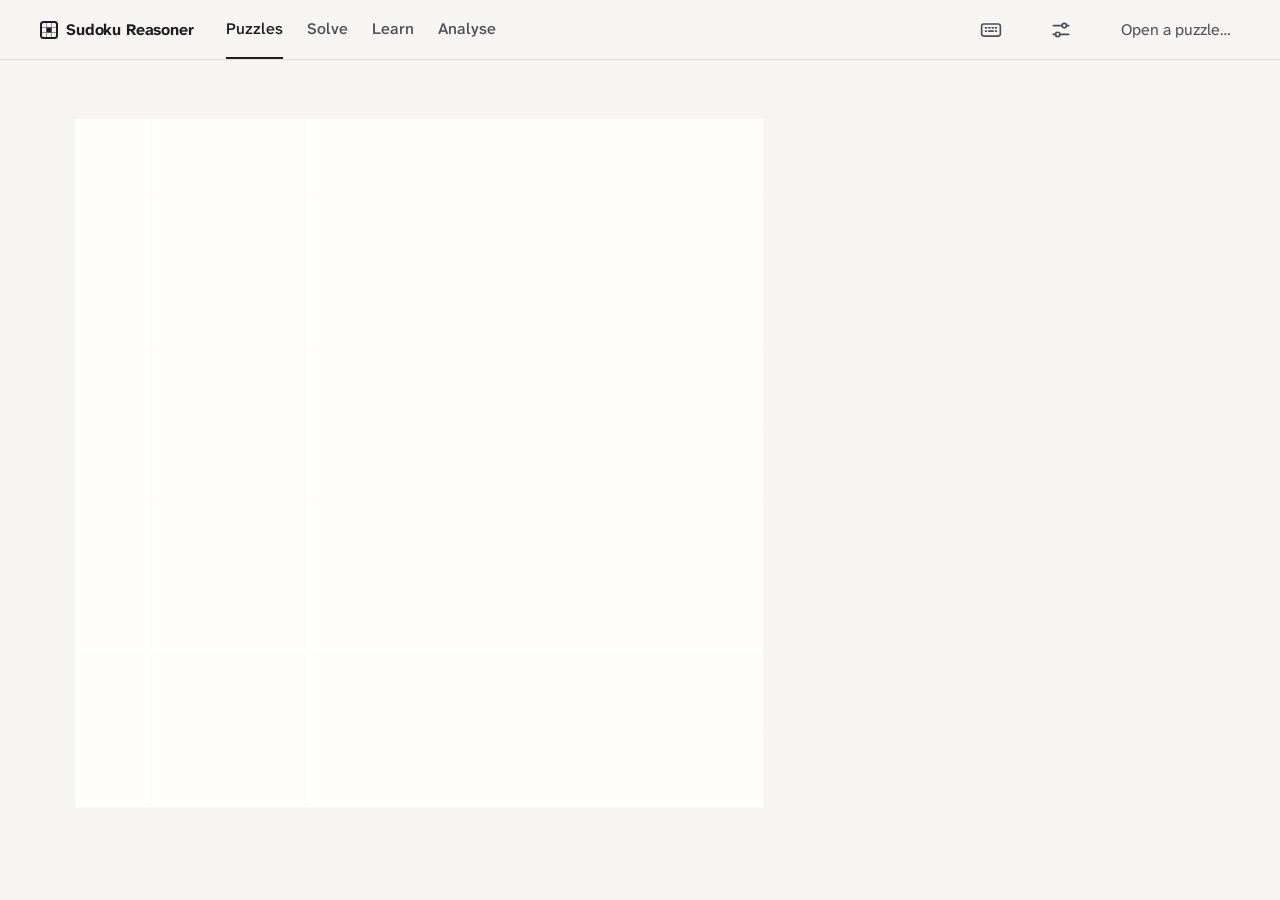
<file: index.html>
<!doctype html>
<html lang="en">
<head>
<meta charset="utf-8">
<meta name="viewport" content="width=device-width,initial-scale=1">
<meta name="color-scheme" content="light">
<meta name="theme-color" content="#f6f5f1">
<title></title>
<link rel="icon" href="data:image/svg+xml,%3Csvg xmlns='http://www.w3.org/2000/svg' viewBox='0 0 18 18'%3E%3Crect x='1' y='1' width='16' height='16' rx='2.5' fill='%23fffefb' stroke='%231b1d20' stroke-width='2'/%3E%3Crect x='6.5' y='6.5' width='5' height='5' fill='%231b1d20'/%3E%3C/svg%3E">
<link rel="manifest" href="manifest.webmanifest">
<link rel="apple-touch-icon" href="icons/icon-192.png">
<link rel="stylesheet" href="css/app.css">
<link rel="stylesheet" href="css/font.css">
<script type="module" src="js/main.js"></script>
</head>
<body>
<div class="app">
  <header class="bar">
    <a class="wordmark" href="#puzzles">
      <svg viewBox="0 0 18 18" aria-hidden="true">
        <rect x="1" y="1" width="16" height="16" rx="2.5" fill="none" stroke="currentColor" stroke-width="2"/>
        <path d="M6.5 2v14M11.5 2v14M2 6.5h14M2 11.5h14" stroke="currentColor" stroke-width="1" opacity=".45"/>
        <rect x="6.5" y="6.5" width="5" height="5" fill="currentColor"/>
      </svg>
      <span class="wordmark-name"></span>
    </a>
    <nav class="modes">
      <a data-mode="puzzles" href="#puzzles"></a>
      <a data-mode="solve" href="#solve"></a>
      <a data-mode="learn" href="#learn"></a>
      <a data-mode="analyse" href="#analyse"></a>
    </nav>
    <span class="bar-spacer"></span>
    <button id="keys-button" class="button text icon" type="button" popovertarget="keys">
      <svg viewBox="0 0 20 20" aria-hidden="true">
        <rect x="1.5" y="4.5" width="17" height="11" rx="2" fill="none" stroke="currentColor" stroke-width="1.5"/>
        <path d="M5 8h1M8 8h1M11 8h1M14 8h1M5 11h1M14 11h1M8 11h4" stroke="currentColor" stroke-width="1.5" stroke-linecap="round"/>
      </svg>
    </button>
    <button id="settings-button" class="button text icon" type="button" popovertarget="settings">
      <svg viewBox="0 0 20 20" aria-hidden="true">
        <path d="M3 6h8M15 6h2M3 14h2M9 14h8" stroke="currentColor" stroke-width="1.5" stroke-linecap="round"/>
        <circle cx="13" cy="6" r="2" fill="none" stroke="currentColor" stroke-width="1.5"/>
        <circle cx="7" cy="14" r="2" fill="none" stroke="currentColor" stroke-width="1.5"/>
      </svg>
    </button>
    <button id="new-puzzle" class="button text" type="button"><span class="wide-only" aria-hidden="true"></span><span class="narrow-only" aria-hidden="true"></span></button>
  </header>
  <main id="view" class="view"></main>
</div>

<div id="keys" class="keys" popover></div>
<div id="settings" class="keys settings" popover></div>
<div id="tip" class="tip" popover="manual" role="tooltip"></div>

<dialog id="puzzle-dialog" class="dialog" aria-labelledby="puzzle-dialog-title">
  <form method="dialog">
    <h2 id="puzzle-dialog-title"></h2>
    <label for="puzzle-input" class="meta"></label>
    <textarea id="puzzle-input" rows="3" spellcheck="false" autocomplete="off"
      placeholder="..5......9.8.3.....12..536.6.3.....2.3...8.1.....8.9.186..49.....9.1.4......6.."></textarea>
    <div class="row">
      <span id="puzzle-count" class="faint" aria-live="polite"></span>
      <span class="row">
        <button class="button text" value="cancel" formnovalidate></button>
        <button class="button primary" value="open"></button>
      </span>
    </div>
  </form>
</dialog>
</body>
</html>
</file>
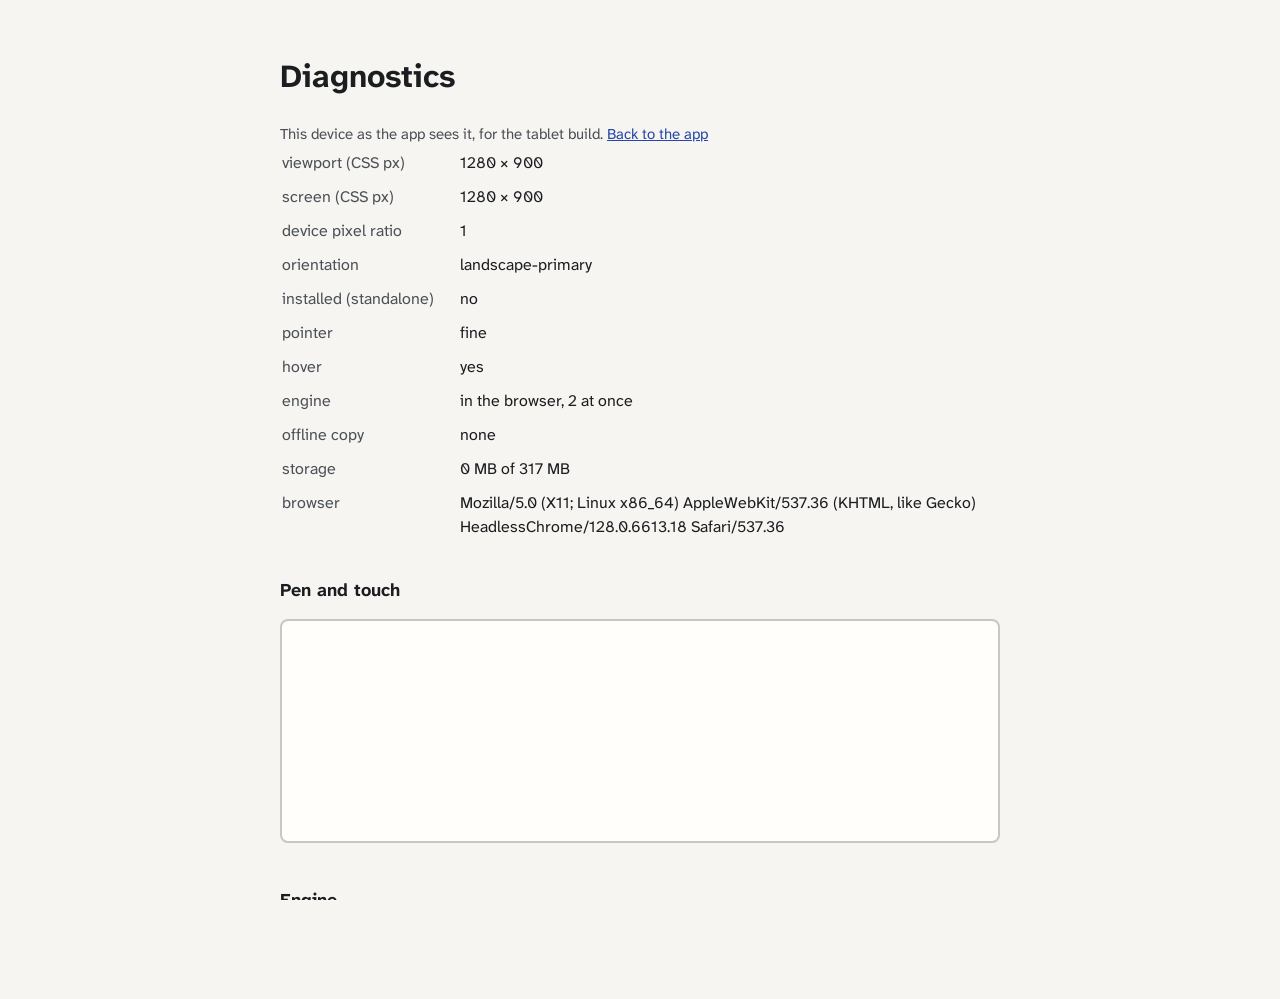
<file: diagnostics.html>
<!doctype html>
<html lang="en">
<head>
<meta charset="utf-8">
<meta name="viewport" content="width=device-width,initial-scale=1">
<meta name="color-scheme" content="light">
<title>Sudoku Reasoner · Diagnostics</title>
<link rel="manifest" href="manifest.webmanifest">
<link rel="stylesheet" href="css/app.css">
<link rel="stylesheet" href="css/font.css">
<script type="module" src="js/diagnostics.js"></script>
</head>
<body>
<main class="diagnostics">
  <h1>Diagnostics</h1>
  <p class="meta">This device as the app sees it, for the tablet build. <a href="./">Back to the app</a></p>
  <table id="device"></table>
  <h2>Pen and touch</h2>
  <div id="pad" class="diagnostics-pad" aria-label="Draw or tap here"></div>
  <table id="pointer"></table>
  <h2>Engine</h2>
  <p><button id="measure" class="button primary" type="button">Measure</button></p>
  <table id="engine"></table>
</main>
</body>
</html>
</file>
<file: css/app.css>
/* Sudoku Reasoner. Light. Layout: on the desktop, the board on the left and a
   quiet column on the right; on a phone or a narrow window, one column, the
   board first (APP_CONCEPT.md §7). Structure comes from type, space and hairlines, not from boxes; the
   only framed things are the board and the digit pad, which is drawn like a box
   of the board.

   Every value below the tokens comes from a token. */

:root {
  /* ---- colour ---- */
  --page: #f6f5f1;
  --paper: #fffefb;
  --ink: #1b1d20;
  --ink-2: #4b4f56;
  --ink-3: #696d73;           /* the quietest text that still reads (4.5:1) */
  --ink-hover: #34373b;
  --rule: #e2e0da;
  --rule-strong: #c9c7c0;
  --grid-minor: #d4d2cb;
  --grid-major: #2a2c2f;
  --accent: #2747a8;          /* the selection, its digit's candidates, focus */
  --select: #dce4f6;
  --cell-hover: #ebeff8;      /* a cell that a click would select */
  --peer: #f0efea;
  --hover: #eeede8;
  --pencil: #63666c;          /* pencil marks, 4.5:1 on every cell shade */
  --cover: #edece7;           /* a cover's houses */
  --wrong: #b23d36;           /* a mistake or an error: a check, never a reason */
  --wrong-soft: #f8e2df;
  --right: #2b722b;           /* a check that found no mistakes: a check, never a reason */
  --right-soft: #e3f0de;
  --scrim: rgb(30 28 24 / .28);
  --shadow-raised: 0 1px 2px rgb(0 0 0 / .08), 0 18px 48px rgb(0 0 0 / .18);

  /* The four ideas (CONCEPT.md): one colour each, the same in every mode. */
  --idea-single: #2c7a6b;
  --idea-count: #ab6512;
  --idea-cases: #6549b0;
  --idea-fail: #b23d36;
  --idea-single-soft: #dff0eb;
  --idea-count-soft: #f7ead8;
  --idea-cases-soft: #ebe6f7;
  --idea-fail-soft: #f8e2df;

  /* The candidate heat map (D74): effort 1-10 as one warm ink ramp, light to
     dark, on the strip's fixed scale. Digits stay ink on 1-5 and turn paper on
     6-10, each 4.5:1 or more on its fill. */
  --heat-1: #e9e4dc;
  --heat-2: #d6d0c8;
  --heat-3: #c3bdb4;
  --heat-4: #b0aaa1;
  --heat-5: #9c968d;
  --heat-6: #756f66;
  --heat-7: #635c54;
  --heat-8: #514b42;
  --heat-9: #403931;
  --heat-10: #2f2920;

  /* ---- type ---- */
  --font-code: ui-monospace, "SF Mono", Menlo, Consolas, monospace;
  --text-xs: 12px;
  --text-sm: 14px;
  --text-md: 15px;
  --text-base: 16px;
  --text-lg: 18px;
  --text-xl: 22px;
  --text-2xl: 28px;
  --text-3xl: 34px;
  --leading-tight: 1.15;
  --leading-snug: 1.3;
  --leading-normal: 1.5;
  --weight-regular: 400;
  --weight-book: 450;
  --weight-medium: 500;
  --weight-semibold: 600;
  --weight-bold: 700;
  --tracking-tight: -.02em;
  --tracking-snug: -.01em;
  --tracking-code: .08em;

  /* ---- space: 2 4 6 8 12 16 20 24 32 40 56 ---- */
  --space-1: 2px;
  --space-2: 4px;
  --space-3: 6px;
  --space-4: 8px;
  --space-5: 12px;
  --space-6: 16px;
  --space-7: 20px;
  --space-8: 24px;
  --space-9: 32px;
  --space-10: 40px;
  --space-11: 56px;

  /* ---- size and shape ---- */
  --hairline: 1px;
  --stroke-fine: 1.5px;       /* small outlined keys */
  --stroke: 2px;              /* frames, underlines, focus, bars */
  --radius-xs: 2px;
  --radius-sm: 4px;
  --radius-md: 8px;
  --radius-lg: 12px;
  --control: 38px;            /* buttons */
  --control-sm: 32px;         /* word switches */
  --key: 60px;                /* digit pad keys */
  --key-row: 48px;            /* digit pad keys in a row (Learn) */
  --dot: 9px;                 /* an idea's colour dot */
  --swatch: 12px;             /* legend keys */
  --heat-key: 18px;           /* the heat map's numbered keys */

  /* ---- layout ---- */
  --bar: 60px;
  --bar-narrow: 52px;
  --gutter-narrow: 16px;      /* the page's edge on a phone */
  --key-touch: 52px;          /* digit pad keys in a row, on a phone */
  --board-max: 800px;
  --side-min: 340px;
  --side-max: 540px;
  --measure: 560px;           /* dialogs and messages */
  --stage-reserve: 64px;      /* room under the board for its legend or caption, so the board has one
                                 size in every mode */
  --strip-h: 64px;            /* the difficulty strip at the ceiling */
  --strip-floor: 6px;         /* a bar's height at effort 0, so effort 1 shows */
  --strip-bar: 22px;          /* a bar's width while there is room */
  --strip-gutter: 56px;       /* the level's label */
  --strip-search-h: 32px;     /* search below the line: half of effort's height, the second number */
  --efforts-h: 40px;          /* a lesson's efforts, on the strip's scale */
  --efforts-h-sm: 22px;       /* the same, in the list of lessons */
  --steps: 10;                /* the rating's ceiling: the levels' and the efforts' columns */
  --effort-bar-sm: 10px;
  --mini-strip: 176px;        /* a puzzle's strip in a list */
  --compare-figure: 56px;     /* a number's column in Compare */
  --row: 56px;                /* a puzzle's row in a list */
  --round-h: 320px;           /* Analyse's round and its step list, so the step card below keeps its place */
  --analyse-room: 72px;       /* the row's Analyse link, at its right */
  --mini-bar: 9px;            /* its widest bar */
  --mini-search-h: 10px;      /* its search below the line */

  /* ---- motion ---- */
  --ease: cubic-bezier(.2, .7, .2, 1);
  --fast: 120ms;

  color-scheme: light;
}

*, *::before, *::after { box-sizing: border-box; }
html, body { height: 100%; overflow: hidden; }
/* Touch (U5): no double-tap zoom, no pull-to-refresh, no grey flash on a tap,
   and controls whose words a long press does not select. */
html { touch-action: manipulation; overscroll-behavior: none; -webkit-tap-highlight-color: transparent; }
button, .button, .bar, .digits, .pad { user-select: none; -webkit-user-select: none; }
body {
  margin: 0;
  background: var(--page);
  color: var(--ink);
  font: var(--weight-regular) var(--text-base)/var(--leading-normal) var(--font);
  -webkit-font-smoothing: antialiased;
}
[hidden] { display: none !important; }
/* The old view, held still over the new one while it draws its board (main.js). */
.still { position: absolute; z-index: 5; min-height: 100dvh; background: var(--page); pointer-events: none; }
button, input, textarea { font: inherit; color: inherit; }
:focus-visible { outline: var(--stroke) solid var(--accent); outline-offset: var(--space-1); }
/* After a click, a redraw still puts focus back (dom.keepFocus); its ring shows
   only once the keyboard moves it (main.js). */
[data-input="pointer"] :focus-visible { outline: none; }
p { margin: 0; }

/* ---------- shell ---------- */

.app { height: 100dvh; display: grid; grid-template-rows: auto minmax(0, 1fr); }

.bar {
  z-index: 5;
  display: flex; align-items: center; gap: var(--space-9);
  height: var(--bar); padding: 0 var(--space-10);
  background: var(--page);
  border-bottom: var(--hairline) solid var(--rule);
}
.wordmark { display: flex; align-items: center; gap: var(--space-4); font-weight: var(--weight-bold); letter-spacing: var(--tracking-snug); color: var(--ink); text-decoration: none; }
.wordmark svg { width: var(--text-lg); height: var(--text-lg); flex: none; }
.narrow-only { display: none; }
.modes { display: flex; gap: var(--space-8); height: 100%; }
.modes a {
  display: flex; align-items: center; height: 100%;
  color: var(--ink-2); text-decoration: none; font-weight: var(--weight-medium);
  border-bottom: var(--stroke) solid transparent; margin-bottom: calc(-1 * var(--hairline));
}
@media (hover: hover) { .modes a:hover { color: var(--ink); } }
.modes a[aria-current="page"] { color: var(--ink); border-bottom-color: var(--ink); }
.modes a:focus-visible { outline-offset: calc(-1 * var(--stroke)); }
.bar-spacer { flex: 1; }

/* The board takes the height and width it can; the side column keeps a reading
   width. Narrow screens stack the two (see the end of this file). */
.view {
  width: 100%; min-height: 0; overflow: hidden;
  padding: var(--space-8) var(--space-10);
  display: grid; grid-template-columns: auto minmax(var(--side-min), var(--side-max));
  gap: var(--space-11); align-items: stretch; justify-content: center;
}
.stage {
  --board-w: min(var(--board-max), calc(100dvh - var(--bar) - 2 * var(--space-8) - var(--stage-reserve)), calc(100vw - var(--side-min) - 2 * var(--space-10) - var(--space-11)));
  width: var(--board-w);
  display: grid; gap: var(--space-5); align-content: start;
}
/* The column clips what does not fit, with room past its text for the rows and
   buttons whose tint reaches past it (their padding, kept in line by a negative
   margin). */
.side {
  display: flex; flex-direction: column; min-width: 0; min-height: 0; overflow: hidden;
  padding-inline: var(--space-4); margin-inline: calc(-1 * var(--space-4));
}
.side > section { padding: var(--space-6) 0; border-top: var(--hairline) solid var(--rule); }
.side > section:first-child { padding-top: 0; border-top: 0; }
.side > section:empty { display: none; }
.side > section:first-child:empty + section { padding-top: 0; border-top: 0; }

/* ---------- type ---------- */

/* Every column opens with one title: the puzzle's level, the lesson, the mode. */
.title { font-size: var(--text-3xl); line-height: var(--leading-tight); font-weight: var(--weight-bold); letter-spacing: var(--tracking-tight); margin: 0; }
.lead { font-size: var(--text-lg); line-height: var(--leading-snug); font-weight: var(--weight-semibold); letter-spacing: var(--tracking-snug); }
.meta { color: var(--ink-2); font-size: var(--text-md); }
.faint { color: var(--ink-3); font-size: var(--text-sm); }
/* A named number: "effort 5", "search 32". */
.figure { color: var(--ink-3); font-size: var(--text-sm); white-space: nowrap; }
.figure b { color: var(--ink); font-size: var(--text-base); font-weight: var(--weight-bold); margin-left: var(--space-2); }
.bad { color: var(--wrong); }
kbd {
  font: var(--weight-semibold) var(--text-xs)/1 var(--font); color: inherit;
  border: var(--hairline) solid color-mix(in srgb, currentColor 35%, transparent); border-radius: var(--radius-sm); padding: var(--space-1) var(--space-2);
}

/* ---------- controls ---------- */

.button {
  display: inline-flex; align-items: center; justify-content: center; gap: var(--space-4);
  height: var(--control); padding: 0 var(--space-6); border-radius: var(--radius-md);
  border: var(--hairline) solid var(--rule-strong); background: var(--paper); color: var(--ink);
  cursor: pointer; white-space: nowrap; text-decoration: none;
  transition: background-color var(--fast) var(--ease), border-color var(--fast) var(--ease), color var(--fast) var(--ease);
}
@media (hover: hover) { .button:hover { border-color: var(--ink-3); } }
.button:disabled { color: var(--ink-3); border-color: var(--rule); background: transparent; cursor: default; }
.button.primary { background: var(--ink); border-color: var(--ink); color: var(--paper); font-weight: var(--weight-semibold); }
@media (hover: hover) { .button.primary:hover { background: var(--ink-hover); } }
/* The main button, off: its own shape, faded, never a look-alike of an outlined one. */
.button.primary:disabled { background: var(--rule-strong); border-color: var(--rule-strong); color: var(--paper); }
.button.text { border-color: transparent; background: transparent; padding: 0 var(--space-4); color: var(--ink-2); }
@media (hover: hover) { .button.text:hover { color: var(--ink); background: var(--hover); } }
.button.text:disabled { background: transparent; color: var(--rule-strong); }
.button.text[aria-pressed="true"] { color: var(--ink); background: var(--hover); }
.row { display: flex; flex-wrap: wrap; align-items: center; gap: var(--space-3) var(--space-4); }
.row > .push { margin-left: auto; }
.link {
  border: 0; padding: 0; background: none; color: var(--ink); cursor: pointer; white-space: nowrap;
  text-decoration: underline; text-decoration-color: var(--rule-strong); text-underline-offset: var(--space-2);
}
@media (hover: hover) { .link:hover { text-decoration-color: var(--ink); } }
.link.quiet { color: var(--ink-2); }

/* Two or more choices that read like words: the chosen one is underlined.
   Weights never change with the choice, so no word moves its neighbours; a
   language's longer words wrap to a second row, each word whole (D81). */
.switch { display: flex; flex-wrap: wrap; gap: 0 var(--space-7); }
.switch button {
  white-space: nowrap; display: inline-flex; align-items: center; gap: var(--space-4);
  height: var(--control-sm); padding: 0; border: 0; border-bottom: var(--stroke) solid transparent; background: none;
  color: var(--ink-2); font-weight: var(--weight-medium); cursor: pointer;
}
@media (hover: hover) { .switch button:hover { color: var(--ink); } }
.switch button[aria-pressed="true"] { color: var(--ink); border-bottom-color: var(--ink); }

/* ---------- ideas ---------- */

.tone-single { --tone: var(--idea-single); --tone-soft: var(--idea-single-soft); }
.tone-count { --tone: var(--idea-count); --tone-soft: var(--idea-count-soft); }
.tone-cases { --tone: var(--idea-cases); --tone-soft: var(--idea-cases-soft); }
.tone-fail { --tone: var(--idea-fail); --tone-soft: var(--idea-fail-soft); }
.tone-none { --tone: var(--accent); --tone-soft: var(--select); }
.idea { display: inline-flex; align-items: center; gap: var(--space-4); color: var(--ink-2); font-size: var(--text-md); }
.idea::before { content: ""; width: var(--dot); height: var(--dot); border-radius: 50%; background: var(--tone); flex: none; }

/* ---------- board ---------- */

/* The board's own measures are in its viewBox units (a cell is 100), so they
   scale with it. The strip and legend start at the grid's left edge, past the
   row labels (46 of the board's 952 units). */
.board {
  --line-minor: 1.5;
  --line-major: 3;
  --line-frame: 4.5;
  --mark-line: 2.5;
  --mark-thin: 1.5;
  --fail-line: 4;             /* a contradiction's frame */
  --refute-line: 6;           /* the slash through a failed assumption */
  --digit-size: 56px;
  --pencil-size: 22px;
  --note-corner-size: 22px;   /* the player's notes (D70): corner, and centre by how many */
  --note-centre-size: 26px;
  --note-centre-smaller: 21px;
  --note-centre-smallest: 17px;
  --label-size: 21px;
  --number-size: 14px;
  --halo: 7px;                /* a digit's outline where arrows cross it */
  --halo-small: 5px;
  --dash: 3 4;
  --select-line: 4;
  --wrong-line: 5;
  --case-digit-size: 46px;    /* a digit that only holds inside a case */
}
.board-host, .legend { width: 100%; }
.legend { padding-left: calc(var(--board-w) * 46 / 952); }
.board { display: block; width: 100%; height: auto; user-select: none; -webkit-user-select: none; -webkit-touch-callout: none; }
/* A finger or the pen on a board that takes selections drags, never scrolls. */
.board.interactive { touch-action: none; }
.board:focus-visible { outline-offset: var(--space-4); border-radius: var(--radius-sm); }
/* A selected cell is the keyboard's place on the board; a frame around it all would repeat it. */
.board:focus:not(:focus-visible), .board.has-selection:focus-visible { outline: none; }
.board .cell { fill: var(--paper); }
.board.interactive .cell { cursor: pointer; }
@media (hover: hover) { .board.interactive .cell:hover { fill: var(--cell-hover); } }
.board .cell.shade-peer { fill: var(--peer); }
/* A step's shading shows through the selection, which its outline still marks. */
.board .cell.selected { fill: var(--select); }
@media (hover: hover) { .board.interactive .cell.selected:hover { fill: var(--select); } }
.board .cell.shade-house, .board .cell.shade-base, .board .cell.shade-force { fill: var(--tone-soft); }
.board .cell.shade-cover { fill: var(--cover); }
.board .cell.shade-base.shade-cover { fill: color-mix(in srgb, var(--tone) 24%, var(--paper)); }
.board .cell.shade-assume { fill: color-mix(in srgb, var(--tone) 26%, var(--paper)); }
.board .cell.shade-fail { fill: var(--idea-fail-soft); }
.board .contradiction rect { fill: none; stroke: var(--idea-fail); stroke-width: var(--fail-line); }
.board .cell.shade-mistake { fill: var(--wrong-soft); }
.board .cell.shade-by { fill: var(--rule); }
.board .cell.shade-clash { fill: var(--wrong-soft); }
.board .selection rect { fill: none; stroke: var(--accent); stroke-width: var(--select-line); }
.board .cell.selected.shade-mistake { fill: color-mix(in srgb, var(--wrong) 22%, var(--paper)); }
.board .grid line.minor { stroke: var(--grid-minor); stroke-width: var(--line-minor); }
.board .grid line.major { stroke: var(--grid-major); stroke-width: var(--line-major); }
.board .grid .frame { fill: none; stroke: var(--grid-major); stroke-width: var(--line-frame); }
.board .labels text { fill: var(--ink-3); font: var(--weight-medium) var(--label-size) var(--font); text-anchor: middle; dominant-baseline: central; }
.board text, .board .grid, .board .selection, .board .contradiction { pointer-events: none; }
/* Givens are bold and the player's digits regular, both in ink, so that colour
   always means something: a mistake, the selection, or a step's idea. */
.board .digit { font: var(--weight-regular) var(--digit-size) var(--font); text-anchor: middle; dominant-baseline: central; fill: var(--ink); }
.board .digit.given { font-weight: var(--weight-bold); }
.board .digit.wrong { fill: var(--wrong); }
.board .wrong-mark { stroke: var(--wrong); stroke-width: var(--wrong-line); stroke-linecap: round; }
.board .refuted { stroke: var(--idea-fail); stroke-width: var(--refute-line); stroke-linecap: round; }
/* Digits inside a case hold only if its assumption does: the step's colour,
   a size smaller than a real digit; the one forced last sits on a disc. */
.board .digit.hypothetical { fill: var(--tone); font-size: var(--case-digit-size); font-weight: var(--weight-medium); }
.board .latest-disc { fill: var(--tone-soft); stroke: var(--tone); stroke-width: var(--mark-thin); }
.board .digit-small { font: var(--weight-regular) var(--pencil-size) var(--font); fill: var(--pencil); text-anchor: middle; dominant-baseline: central; }
.board .cand.same .digit-small { fill: var(--accent); font-weight: var(--weight-bold); }
.board .cand .badge { fill: none; }
/* The player's notes are pencil, like candidates, and never shown beside them. */
.board .notes text { fill: var(--pencil); font-family: var(--font); font-weight: var(--weight-regular); dominant-baseline: central; }
.board .note-corner { font-size: var(--note-corner-size); text-anchor: middle; }
.board .note-centre { font-size: var(--note-centre-size); text-anchor: middle; }
.board .note-centre.smaller { font-size: var(--note-centre-smaller); }
.board .note-centre.smallest { font-size: var(--note-centre-smallest); }
/* A candidate that picks a step takes the click on its whole badge, not just
   its ring: digits let clicks through. */
.board .cand[data-digit] { cursor: pointer; }
.board .cand[data-digit] .badge { pointer-events: all; }
.board .mark-place .badge, .board .mark-next .badge { fill: var(--tone); }
.board .mark-place .digit-small, .board .mark-next .digit-small { fill: var(--paper); font-weight: var(--weight-bold); }
.board .cand.big .digit-small { font-size: var(--case-digit-size); }
.board .mark-gone .digit-small, .board .mark-struck .digit-small { fill: var(--pencil); }
.board .mark-gone .slash, .board .mark-struck .slash { stroke: var(--ink-2); stroke-width: var(--mark-thin); stroke-linecap: round; }
.board .mark-remove .badge { fill: var(--paper); stroke: var(--tone); stroke-width: var(--mark-line); }
.board .mark-remove .digit-small { fill: var(--tone); font-weight: var(--weight-bold); }
.board .mark-remove .slash { stroke: var(--tone); stroke-width: var(--mark-line); stroke-linecap: round; }
.board .mark-option .badge { stroke: var(--tone); stroke-width: var(--mark-line); fill: var(--paper); }
.board .mark-option .digit-small, .board .mark-chain .digit-small { fill: var(--ink); font-weight: var(--weight-semibold); }
.board .mark-chain .badge { fill: var(--tone-soft); stroke: var(--tone); stroke-width: var(--mark-thin); }
.board .mark-later .badge { stroke: var(--ink-3); stroke-width: var(--mark-thin); stroke-dasharray: var(--dash); }
/* Arrows run beneath the digits; with arrows shown, digits get an outline in
   the paper colour so a crossing arrow never runs through them. */
.board .links path { fill: none; stroke-linecap: round; stroke: var(--tone); stroke-width: var(--line-major); }
.board.has-links .digit, .board.has-links .cand:not([data-cell]) .digit-small {
  stroke: var(--paper); stroke-width: var(--halo); paint-order: stroke; stroke-linejoin: round;
}
.board.has-links .cand:not([data-cell]) .digit-small { stroke-width: var(--halo-small); }
.board .arrowhead { fill: var(--tone); }
.board .number circle { fill: var(--ink); }
.board .number text { fill: var(--paper); font: var(--weight-bold) var(--number-size) var(--font); text-anchor: middle; dominant-baseline: central; }

/* The heat map (D74): each candidate's slot filled by its effort. */
.heat-1 { --heat: var(--heat-1); --heat-text: var(--ink); }
.heat-2 { --heat: var(--heat-2); --heat-text: var(--ink); }
.heat-3 { --heat: var(--heat-3); --heat-text: var(--ink); }
.heat-4 { --heat: var(--heat-4); --heat-text: var(--ink); }
.heat-5 { --heat: var(--heat-5); --heat-text: var(--ink); }
.heat-6 { --heat: var(--heat-6); --heat-text: var(--paper); }
.heat-7 { --heat: var(--heat-7); --heat-text: var(--paper); }
.heat-8 { --heat: var(--heat-8); --heat-text: var(--paper); }
.heat-9 { --heat: var(--heat-9); --heat-text: var(--paper); }
.heat-10 { --heat: var(--heat-10); --heat-text: var(--paper); }
.board .heat .heat-fill { fill: var(--heat, var(--paper)); }
.board .heat .heat-fill.ring { stroke: var(--tone); stroke-width: var(--mark-line); }
.board .heat .digit-small { fill: var(--heat-text, var(--pencil)); font-weight: var(--weight-semibold); }
.heat-bar { display: flex; align-items: baseline; gap: var(--space-7); margin-top: var(--space-3); }
.heat-scale { display: inline-flex; align-items: center; gap: var(--space-1); }
.heat-scale .unit { margin-right: var(--space-3); }
.key.heat-key {
  width: auto; min-width: var(--heat-key); height: var(--heat-key); border-radius: var(--radius-xs);
  display: inline-grid; place-items: center; background: var(--heat); color: var(--heat-text);
  font-size: var(--text-xs); font-style: normal; font-weight: var(--weight-semibold); line-height: 1;
}
.key.heat-key.ring { background: var(--heat-1); outline: var(--stroke) solid var(--tone); outline-offset: calc(-1 * var(--stroke)); }

.legend { display: flex; flex-wrap: wrap; gap: var(--space-3) var(--space-7); font-size: var(--text-sm); color: var(--ink-2); }
.legend:empty { display: none; }
.legend-item { display: inline-flex; align-items: center; gap: var(--space-3); }
.key { width: var(--swatch); height: var(--swatch); display: inline-block; border-radius: var(--radius-xs); flex: none; }
.key.place, .key.next { border-radius: 50%; background: var(--tone); }
.key.gone { background: linear-gradient(135deg, transparent 44%, var(--ink-2) 45% 55%, transparent 56%); }
.key.hypothetical { width: auto; height: auto; color: var(--tone); font-weight: var(--weight-semibold); line-height: 1; }
.key.hypothetical::before { content: "4"; }
.key.remove { border-radius: 50%; border: var(--stroke-fine) solid var(--tone); background: linear-gradient(135deg, transparent 44%, var(--tone) 45% 55%, transparent 56%); }
.key.option { border: var(--stroke-fine) solid var(--tone); }
.key.house, .key.base, .key.force { background: var(--tone-soft); outline: var(--hairline) solid color-mix(in srgb, var(--tone) 40%, transparent); }
.key.assume { background: color-mix(in srgb, var(--tone) 26%, var(--paper)); outline: var(--hairline) solid color-mix(in srgb, var(--tone) 50%, transparent); }
.key.by { background: var(--rule); }
.key.clash { background: var(--wrong-soft); }
.key.cover { background: var(--cover); outline: var(--hairline) solid var(--rule-strong); }
.key.chain { border-radius: 50%; background: var(--tone-soft); outline: var(--hairline) solid var(--tone); }
.key.fail { background: var(--idea-fail-soft); border: var(--stroke) solid var(--idea-fail); }
.key.refuted { background: linear-gradient(135deg, transparent 40%, var(--idea-fail) 41% 59%, transparent 60%); }
.key.mistake { background: var(--wrong-soft); box-shadow: inset 0 calc(-1 * var(--stroke)) var(--wrong); }
.key.later { border-radius: 50%; border: var(--stroke-fine) dashed var(--ink-3); }
.key.arrow { height: var(--stroke); border-radius: var(--radius-xs); background: var(--tone); }

/* ---------- analyse ---------- */

.verdict { display: grid; gap: var(--space-3); }
.verdict-head { display: flex; align-items: baseline; justify-content: space-between; gap: var(--space-5); }

/* The difficulty strip: effort bars rise from a floor, so that effort 1 stays
   visible, to the full height at the ceiling; the same scale draws the level's
   dashed line. Search bars hang from the line, grey. The
   level's label sits in a gutter on the right, clear of the bars. */
.strip-host { margin-top: var(--space-6); }
.strip { position: relative; height: calc(var(--strip-h) + var(--strip-search-h)); padding-right: var(--strip-gutter); }
.strip::before { content: ""; position: absolute; left: 0; right: 0; top: var(--strip-h); border-top: var(--hairline) solid var(--rule-strong); }
.strip-bars { display: flex; gap: var(--space-1); height: 100%; }
.strip-bar {
  position: relative; flex: 0 1 var(--strip-bar); min-width: var(--space-1); height: 100%;
  display: grid; grid-template-rows: var(--strip-h) var(--strip-search-h); padding: 0; border: 0; background: none;
}
button.strip-bar { cursor: pointer; }
.strip-bar, .strip-level { --rise: calc(var(--strip-floor) + (var(--strip-h) - var(--strip-floor)) * var(--share)); }
.strip-bar i { display: block; align-self: end; width: 100%; height: var(--rise); background: var(--tone); opacity: .32; border-radius: var(--radius-xs) var(--radius-xs) 0 0; transition: opacity var(--fast) var(--ease); }
.strip-bar b { display: block; grid-row: 2; width: 100%; height: calc(var(--strip-search-h) * var(--fall)); margin-top: var(--hairline); background: var(--ink-3); opacity: .32; border-radius: 0 0 var(--radius-xs) var(--radius-xs); transition: opacity var(--fast) var(--ease); }
@media (hover: hover) { button.strip-bar:hover i, button.strip-bar:hover b { opacity: .6; } }
.strip-bar[aria-current="step"] i, .strip-bar[aria-current="step"] b { opacity: 1; }
/* The round picked: its bars in full, and a mark on top of its bar. */
.strip-bar[aria-current="step"]::after {
  content: ""; position: absolute; left: 0; right: 0; bottom: calc(var(--strip-search-h) + var(--rise) + var(--space-2));
  height: var(--stroke); background: var(--ink);
}
.strip-bar:focus-visible { outline-offset: var(--space-1); }
/* The round the rating did not work out: an open bar past the ceiling. */
.strip-bar.beyond i, .strip-bar.beyond[aria-current="step"] i { background: none; opacity: 1; border: var(--hairline) dashed var(--ink-3); border-bottom: 0; }
/* The player's path (D71): one bar per move on the strip's scale, its time below. */
.strip.path { margin-top: var(--space-4); }
.strip.path .strip-bar.helped i { background: repeating-linear-gradient(135deg, var(--tone) 0 var(--hairline), transparent var(--hairline) var(--space-2)); opacity: 1; }
.strip.path .strip-bar.other i { background: none; opacity: 1; border: var(--hairline) solid var(--ink-3); border-bottom: 0; }
/* Beside the puzzle's "level", the path's own name in the gutter, on its line. */
.path-label {
  position: absolute; right: 0; top: var(--strip-h); transform: translateY(-50%); padding-left: var(--space-3);
  background: var(--page); font-size: var(--text-xs); line-height: 1; color: var(--ink-2);
}
.strip.path .strip-bar.pending i { height: var(--strip-floor); background: var(--ink-3); }
/* ---------- compare (D72) ---------- */

.compare-head { display: grid; gap: var(--space-5); }
.paste {
  width: 100%; resize: vertical; padding: var(--space-4) var(--space-5); border: var(--hairline) solid var(--rule-strong);
  border-radius: var(--radius-md); background: var(--paper); font-family: var(--font); font-size: var(--text-sm);
}
.paste:focus { outline: var(--stroke) solid var(--accent); outline-offset: calc(-1 * var(--hairline)); }
.compare-actions { display: grid; gap: var(--space-4); }
.compare-actions .end { justify-content: flex-end; }
.compare-grid {
  display: grid; grid-template-columns: var(--space-8) minmax(0, 1fr) repeat(3, var(--compare-figure)); align-items: center; gap: var(--space-5);
  padding: var(--space-3) var(--space-4);
}
.compare-header { margin-top: var(--space-7); border-bottom: var(--hairline) solid var(--rule); }
.compare-grid .mini-strip { width: 100%; }
.compare-header .sort {
  white-space: nowrap; padding: 0; border: 0; border-bottom: var(--stroke) solid transparent; background: none; text-align: left; cursor: pointer;
  color: var(--ink-2); font-size: var(--text-sm); font-weight: var(--weight-medium);
}
.compare-header .sort.on { color: var(--ink); border-bottom-color: var(--ink); }
.compare-list { list-style: none; margin: 0; padding: 0; }
.compare-row { width: 100%; border: 0; background: none; text-align: left; cursor: pointer; border-radius: var(--radius-sm); }
.compare-row[aria-current="true"] { background: var(--hover); }
@media (hover: hover) { .compare-row:hover { background: var(--hover); } }
.compare-row:focus-visible { outline-offset: calc(-1 * var(--stroke)); }
.figure-cell { color: var(--ink-2); font-size: var(--text-sm); font-variant-numeric: tabular-nums; }
.mini-strip.failed { border-bottom: var(--hairline) dashed var(--wrong); }
/* The round past the ceiling, worked out on request (D58). */
.beyond { display: grid; gap: var(--space-4); justify-items: start; margin-top: var(--space-5); }
.strip-level { position: absolute; left: 0; right: 0; bottom: calc(var(--strip-search-h) + var(--rise)); border-top: var(--hairline) dashed var(--ink-3); pointer-events: none; }
.strip-level span { position: absolute; right: 0; bottom: 0; transform: translateY(50%); padding-left: var(--space-3); background: var(--page); font-size: var(--text-xs); line-height: 1; color: var(--ink-2); }

.round-head { display: flex; align-items: center; gap: var(--space-5); }
.round-head .lead { margin-right: auto; }
.round-nav { display: flex; gap: var(--space-1); }
.round-nav .button { width: var(--control); padding: 0 0 var(--space-1); font-size: var(--text-2xl); line-height: 1; }
.round-head + .meta { margin-top: var(--space-1); }

/* Steps grouped by idea and shape; the steps of a group flow as words, in a
   slot of fixed height. */
.round { display: flex; flex-direction: column; min-height: var(--round-h); }
.round:has(.steps) { height: var(--round-h); }
/* A round's steps by kind, one tab each: the tab picked is underlined in its
   idea's colour, never bolder, so no tab moves its neighbours. */
.step-tabs { display: flex; flex-wrap: wrap; gap: 0 var(--space-7); margin-top: var(--space-5); border-bottom: var(--hairline) solid var(--rule); }
.step-tab {
  display: inline-flex; align-items: center; gap: var(--space-3); height: var(--control-sm); padding: 0;
  margin-bottom: calc(-1 * var(--hairline)); border: 0; border-bottom: var(--stroke) solid transparent; background: none;
  color: var(--ink-2); font-size: var(--text-md); cursor: pointer;
}
.step-tab::before { content: ""; width: var(--dot); height: var(--dot); border-radius: 50%; background: var(--tone); flex: none; }
.step-tab .count { color: var(--ink-3); }
@media (hover: hover) { .step-tab:hover { color: var(--ink); } }
.step-tab[aria-selected="true"] { color: var(--ink); border-bottom-color: var(--tone); }
/* The slot reaches a step's padding past the column on each side, so the
   picked step's tint is never clipped, while its text stays in line with the
   column. More steps than fit show a page at a time (dom.fitPages). */
.round .steps {
  position: relative; flex: 1 1 0; min-height: 0; overflow: hidden;
  display: flex; flex-direction: column; justify-content: space-between;
  margin: var(--space-2) calc(-1 * var(--space-3)) 0; padding: var(--space-5) var(--space-3) 0;
}
.step-flow { display: flex; flex-wrap: wrap; gap: var(--space-1); margin-left: calc(-1 * var(--space-3)); }
.step-item {
  text-align: left; padding: var(--space-2) var(--space-3); border: 0; border-radius: var(--radius-sm); background: transparent;
  color: var(--ink); cursor: pointer; transition: background-color var(--fast) var(--ease);
}
@media (hover: hover) { .step-item:hover { background: var(--hover); } }
.step-item[aria-current="true"] { background: var(--tone-soft); box-shadow: inset 0 calc(-1 * var(--stroke)) var(--tone); }

/* ---------- a step ---------- */

/* A step, wherever the engine gives one: one block, marked down its side by
   its idea's colour, the colour its marks have on the board. */
.step { display: grid; gap: var(--space-5); border-left: var(--stroke) solid var(--tone); padding-left: var(--space-6); }
.step-meta { display: flex; flex-wrap: wrap; align-items: baseline; justify-content: space-between; gap: var(--space-2) var(--space-5); }
.figures { display: flex; align-items: baseline; gap: var(--space-6); }
.step h2 { margin: 0; font-size: var(--text-xl); line-height: var(--leading-snug); font-weight: var(--weight-bold); letter-spacing: var(--tracking-snug); text-wrap: balance; }
.step .claim strong { font-weight: var(--weight-semibold); }
.step > .link { justify-self: start; font-size: var(--text-md); }
.twins { color: var(--ink-2); font-size: var(--text-md); }
.details { color: var(--ink-2); font-size: var(--text-sm); }
.details summary { width: max-content; cursor: pointer; color: var(--ink-3); }
@media (hover: hover) { .details summary:hover { color: var(--ink); } }
.details summary::marker { color: var(--ink-3); }
.details p { margin-top: var(--space-3); }

.cases { list-style: none; margin: var(--space-2) 0 0; padding: 0; display: grid; }
.case { display: grid; gap: var(--space-4); padding: var(--space-4) 0; border-top: var(--hairline) solid var(--rule); }
.case:last-child { border-bottom: var(--hairline) solid var(--rule); }
.case-head { display: flex; align-items: baseline; gap: var(--space-4); }
.case-label { color: var(--ink-3); font-size: var(--text-sm); min-width: var(--space-11); }
.case-fact { font-weight: var(--weight-semibold); }
.case-status { font-size: var(--text-sm); color: var(--ink-2); }
.case-status.bad { color: var(--idea-fail); }
.case-head .link { margin-left: auto; font-size: var(--text-sm); }
.case.open { background: linear-gradient(to right, var(--tone) 0 var(--stroke), transparent var(--stroke)); padding-left: var(--space-5); }
.case-line { font-size: var(--text-lg); line-height: var(--leading-snug); font-weight: var(--weight-semibold); }
.stepper { display: flex; align-items: center; gap: var(--space-2); margin-left: calc(-1 * var(--space-4)); }
.stepper .push { margin-left: auto; font-size: var(--text-sm); }
.stepper .count { color: var(--ink-3); font-size: var(--text-sm); min-width: calc(3 * var(--space-9)); text-align: center; }

/* ---------- solve ---------- */

.status { display: grid; gap: var(--space-4); }
.status .verdict-head .left { margin-right: auto; }
/* The time, beside the title: as tall as a line, so the head keeps its height. */
.clock { height: auto; padding-block: var(--space-1); font-variant-numeric: tabular-nums; }

.pad { display: grid; gap: var(--space-5); }
/* The pad is a box of the board: hairlines inside, a frame outside. */
.digits {
  display: grid; grid-template-columns: repeat(3, 1fr); gap: var(--hairline);
  background: var(--grid-minor); border: var(--stroke) solid var(--grid-major); border-radius: var(--radius-lg); overflow: hidden;
}
.digit-key {
  position: relative; height: var(--key); border: 0; background: var(--paper); cursor: pointer;
  font: var(--weight-medium) var(--text-2xl) var(--font); color: var(--ink);
  transition: background-color var(--fast) var(--ease);
}
@media (hover: hover) { .digit-key:hover { background: var(--hover); } }
.digit-key:active { background: var(--select); }
/* Inside the frame, so the pad's rounded clip never cuts the ring. */
.digit-key:focus-visible { outline-offset: calc(-2 * var(--stroke)); z-index: 1; }
.digit-key small { position: absolute; right: var(--space-4); bottom: var(--space-3); font: var(--weight-medium) var(--text-xs) var(--font); color: var(--ink-3); }
/* Removing candidates: each key is its digit as a pencil mark. */
.removing .digit-key { color: var(--ink-2); }
/* Struck through as on the board: a slash across the digit. */
.removing .digit-key.gone {
  color: var(--ink-3);
  background: linear-gradient(135deg, transparent 46%, var(--ink-2) 46% 54%, transparent 54%) center / 1em 1em no-repeat, var(--paper);
}
/* Notes: each key is its digit as that note, and a key in every selected cell is pressed. */
.noting .digit-key { color: var(--ink-2); }
.noting.corner .digit-key { text-align: left; vertical-align: top; padding: var(--space-3) var(--space-4); display: flex; align-items: flex-start; }
.noting .digit-key[aria-pressed="true"] { background: var(--select); color: var(--ink); }
/* After the removing styles, so that a key with nothing to do looks it. */
.digit-key:disabled, .removing .digit-key:disabled, .noting .digit-key:disabled { color: var(--rule-strong); background: var(--paper); cursor: default; }
.edit { display: flex; flex-wrap: wrap; align-items: center; gap: 0 var(--space-1); margin: 0 calc(-1 * var(--space-4)); }
.edit .button { white-space: nowrap; }
.edit .push { flex: 1; }
/* A check's answer colours its button until the digits change. */
.button.text.check.good { color: var(--right); background: var(--right-soft); }
@media (hover: hover) { .button.text.check.good:hover { color: var(--right); background: var(--right-soft); } }
.button.text.check.bad { color: var(--wrong); background: var(--wrong-soft); }
@media (hover: hover) { .button.text.check.bad:hover { color: var(--wrong); background: var(--wrong-soft); } }

.help { display: grid; gap: var(--space-5); }
/* The ladder button is as wide as the pad, so no label ever moves it. Unless
   it is the main action, it is a quiet filled button: an outlined white one
   this wide reads as a text field. */
.button.wide { width: 100%; justify-content: space-between; padding: 0 var(--space-5) 0 var(--space-6); }
.button.wide:not(.primary) { background: var(--hover); border-color: transparent; font-weight: var(--weight-medium); }
@media (hover: hover) { .button.wide:not(.primary):hover { background: var(--rule); border-color: transparent; } }
.button.wide:not(.primary):disabled { background: transparent; border-color: var(--rule); font-weight: var(--weight-regular); }
.context { display: flex; align-items: baseline; gap: var(--space-5); }
.context .closer { margin-left: auto; }
.closer { display: inline-flex; align-items: center; gap: var(--space-4); color: var(--ink-3); white-space: nowrap; }
.help-line { font-size: var(--text-lg); line-height: var(--leading-normal); }

.searching { color: var(--ink); }
.searching.done { color: var(--ink-2); }

.done-panel { display: grid; gap: var(--space-4); }
.done-panel .actions { display: grid; justify-items: start; gap: var(--space-6); margin-top: var(--space-5); }
.done-panel .actions .row { gap: var(--space-8); }

/* ---------- learn ---------- */

/* The overview: an introduction with the way on, then the lessons. */
.learn-intro { display: grid; gap: var(--space-5); justify-items: start; }
.learn-intro .continue { margin-top: var(--space-3); }
.lessons { list-style: none; margin: 0; padding: 0; display: grid; }
.lessons li + li { border-top: var(--hairline) solid var(--rule); }
.lesson-row {
  display: grid; grid-template-columns: var(--space-8) 1fr; align-items: baseline; gap: var(--space-1) var(--space-4);
  padding: var(--space-6) var(--space-4); margin: 0 calc(-1 * var(--space-4)); border-radius: var(--radius-md);
  color: var(--ink); text-decoration: none; transition: background-color var(--fast) var(--ease);
}
.lesson-row[aria-current="true"] { background: var(--hover); }
@media (hover: hover) { .lesson-row:hover { background: var(--hover); } }
.lesson-row:focus-visible { outline-offset: calc(-1 * var(--stroke)); }
.lesson-number { color: var(--ink-3); font-size: var(--text-sm); font-variant-numeric: tabular-nums; }
.lesson-name { display: inline-flex; align-items: center; gap: var(--space-4); font-size: var(--text-lg); font-weight: var(--weight-semibold); letter-spacing: var(--tracking-snug); }
.lesson-name::before { content: ""; width: var(--dot); height: var(--dot); border-radius: 50%; background: var(--tone); }
.lesson-row .efforts { grid-column: 2; margin-top: var(--space-3); }
.lesson-short { grid-column: 2; color: var(--ink-2); font-size: var(--text-md); }
.legend-caption { color: var(--ink); font-weight: var(--weight-semibold); }

/* A lesson's efforts, drawn like the difficulty strip: each bar as tall as its
   effort on the rating's scale, an outline before any step found there
   without a hint, a tint after one, the idea's colour once easy. */
.efforts { display: grid; grid-template-columns: repeat(var(--steps), 1fr); align-items: end; gap: var(--space-3); --h: var(--efforts-h); --w: 100%; }
.efforts.small { grid-template-columns: repeat(var(--steps), var(--effort-bar-sm)); --h: var(--efforts-h-sm); --w: var(--effort-bar-sm); gap: var(--space-1); }
.efforts.picker .effort-bar { font-size: var(--text-sm); }
.effort-bar {
  display: grid; justify-items: center; gap: var(--space-1); padding: 0 0 var(--space-2); border: 0; background: none;
  color: var(--ink-3); font: var(--weight-medium) var(--text-xs)/1 var(--font); box-shadow: inset 0 calc(-1 * var(--stroke)) transparent;
}
.efforts.small .effort-bar { padding-bottom: 0; }
button.effort-bar { cursor: pointer; padding-top: var(--space-1); border-radius: var(--radius-xs); }
.effort-bar i {
  display: block; width: var(--w); height: calc(var(--strip-floor) + (var(--h) - var(--strip-floor)) * var(--share));
  border-radius: var(--radius-xs) var(--radius-xs) 0 0; background: var(--rule);
}
.effort-bar.started i { background: color-mix(in srgb, var(--tone) 36%, var(--paper)); }
.effort-bar.easy i { background: var(--tone); }
.efforts.small .effort-bar span { display: none; }
@media (hover: hover) { button.effort-bar:hover i { background: color-mix(in srgb, var(--tone) 20%, var(--rule)); } }
@media (hover: hover) { button.effort-bar.easy:hover i { background: var(--tone); } }
/* A step of the staircase that is not the lesson's reads quieter than the lesson's, both 4.5:1. */
.efforts .effort-bar { color: var(--ink-2); }
.effort-bar.off { color: var(--ink-3); }
.effort-bar.off i { background: none; box-shadow: inset 0 0 0 var(--hairline) var(--rule); }
.effort-bar[aria-current="step"] { color: var(--ink); box-shadow: inset 0 calc(-1 * var(--stroke)) var(--ink); }

/* A lesson: where it is, its name, its efforts. */
.lesson-head { display: grid; gap: var(--space-4); }
.lesson-title { display: flex; align-items: center; gap: var(--space-5); margin: 0; }
.lesson-title::before { content: ""; width: var(--space-5); height: var(--space-5); border-radius: 50%; background: var(--tone); flex: none; }
.lesson-head .verdict-head { margin-top: var(--space-5); }

/* How the idea works: a paragraph and its sketch. */
.about-idea { display: grid; gap: var(--space-4); color: var(--ink); font-size: var(--text-md); }
.about-idea summary { max-width: 60%; color: var(--ink-2); font-size: var(--text-md); }
.about { position: relative; }
.about-watch { position: absolute; right: 0; top: var(--space-8); max-width: 38%; text-align: right; font-size: var(--text-md); }
.about-idea p { margin-top: var(--space-4); }
.sketch { display: block; width: 100%; height: auto; margin-top: var(--space-5); }
.sketch .cell { fill: var(--paper); }
.sketch .cell.house { fill: var(--tone-soft); }
.sketch .cell.assume { fill: color-mix(in srgb, var(--tone) 26%, var(--paper)); }
.sketch .minor { stroke: var(--grid-minor); stroke-width: var(--hairline); }
.sketch .major, .sketch .frame { fill: none; stroke: var(--grid-major); stroke-width: var(--stroke-fine); }
.sketch text { text-anchor: middle; dominant-baseline: central; font-family: var(--font); fill: var(--ink); }
.sketch .given { font-size: var(--text-xl); font-weight: var(--weight-bold); }
.sketch .answer { font-size: var(--text-xl); font-weight: var(--weight-bold); fill: var(--tone); }
.sketch .case { font-size: var(--text-lg); font-weight: var(--weight-medium); fill: var(--tone); }
.sketch .pencil { font-size: var(--text-xs); fill: var(--pencil); }
.sketch .pencil.option { font-weight: var(--weight-bold); fill: var(--ink); }
.sketch .pencil.remove { fill: var(--tone); font-weight: var(--weight-bold); }
.sketch .option { fill: var(--paper); stroke: var(--tone); stroke-width: var(--hairline); }
.sketch .slash { stroke: var(--tone); stroke-width: var(--stroke-fine); stroke-linecap: round; }
.sketch .refuted { stroke: var(--idea-fail); stroke-width: var(--stroke); stroke-linecap: round; }
.sketch .fail { fill: none; stroke: var(--idea-fail); stroke-width: var(--stroke); }
.sketch .arrow { fill: none; stroke: var(--tone); stroke-width: var(--stroke-fine); stroke-linecap: round; }
.sketch .arrowhead { fill: var(--tone); }

/* The task: what to find, then the pad as a row of the board. */
.task { display: grid; gap: var(--space-5); }
.row-pad { grid-template-columns: repeat(9, 1fr); border-radius: var(--radius-md); }
.row-pad .digit-key { height: var(--key-row); font-size: var(--text-xl); }
.result-line { font-size: var(--text-lg); font-weight: var(--weight-semibold); }
.attempt-line { font-size: var(--text-lg); line-height: var(--leading-snug); }

/* ---------- puzzles ---------- */

/* The level fills the column, so its list's pages turn at the bottom, wherever a
   shorter page ends. */
.level { flex: 1 0 auto; display: flex; flex-direction: column; gap: var(--space-5); }
.level > .pages { margin-top: auto; }
.level > .title { margin-top: var(--space-5); }
/* The ideas the level needs, in a line: each one's dot and name, a link to its lesson. */
.level-about {
  display: flex; flex-wrap: wrap; gap: var(--space-1) var(--space-6); margin-top: calc(-1 * var(--space-2));
  min-height: calc(var(--text-sm) * var(--leading-normal)); color: var(--ink-2); font-size: var(--text-sm);
}
.level-about .idea { font-size: var(--text-sm); text-decoration: none; }
@media (hover: hover) { .level-about .idea:hover { color: var(--ink); } }
.level .row { gap: var(--space-3) var(--space-8); }
.level .puzzle-list { margin-top: var(--space-3); }

/* Making a puzzle: the search asked, the one wide button, what the job is doing. */
.making { display: grid; gap: var(--space-5); }
/* Under the button, a slot for a job's lines or how the puzzle in focus was
   made, at least two lines so the list moves for neither; what is asked of a
   puzzle to make takes the list's place (D89). */
.making-note {
  display: grid; grid-template-columns: max-content 1fr; gap: var(--space-3) var(--space-5); align-content: start;
  min-height: calc(2 * var(--text-md) * var(--leading-normal) + var(--space-3));
}
.making-note > * { grid-column: 1 / -1; }
.making-note > .cancel { justify-self: end; }
/* Its two questions share the note's columns, so their labels, in any
   language, line up and never run under the switches. */
.ask-search { display: grid; grid-template-columns: subgrid; align-items: baseline; }
.ask-search > .faint { white-space: nowrap; }
.ask-search .switch { gap: 0 var(--space-6); }
.making .result-line + .meta { margin-top: calc(-1 * var(--space-3)); }

/* The levels, a staircase across the column drawn like the strip: each bar as
   tall as its level, grey once the player has solved a puzzle there, ink when
   picked; past the ceiling, an open bar. */
.levels { display: grid; grid-auto-flow: column; grid-auto-columns: 1fr; gap: var(--space-3); --tone: var(--ink-3); --w: 100%; }
.levels .effort-bar { font-size: var(--text-sm); }
.levels .effort-bar.solved i { background: var(--ink-3); }
.levels .effort-bar.beyond i { background: none; border: var(--hairline) dashed var(--ink-3); border-bottom: 0; }
@media (hover: hover) { .levels button.effort-bar.solved:hover i { background: var(--ink-2); } }
.levels .effort-bar[aria-current="step"] i { background: var(--ink); }
@media (hover: hover) { .levels button.effort-bar[aria-current="step"]:hover i { background: var(--ink); } }
.levels .effort-bar.beyond[aria-current="step"] i { background: none; border: var(--stroke) dashed var(--ink); border-bottom: 0; }

/* A list a page at a time (dom.fitPages): the page's place under it. */
.pages { display: flex; align-items: center; justify-content: center; gap: var(--space-4); margin-top: var(--space-3); }
.pages .button { width: var(--control); padding: 0 0 var(--space-1); font-size: var(--text-2xl); line-height: 1; }
.pages .count { color: var(--ink-3); font-size: var(--text-sm); min-width: calc(4 * var(--space-9)); text-align: center; }

/* A puzzle in a list: its strip, its search and how far the player got, then
   where it came from; Analyse sits apart from the row, which opens Solve, and
   shows on the row in focus. */
.puzzle-list { list-style: none; margin: 0; padding: 0; display: grid; }
.puzzle-list li + li { border-top: var(--hairline) solid var(--rule); }
.puzzle-item { position: relative; }
.puzzle-row {
  display: grid; grid-template-columns: var(--mini-strip) 1fr; align-items: center; gap: var(--space-6);
  min-height: var(--row); padding: var(--space-4) var(--analyse-room) var(--space-4) var(--space-4); margin: 0 calc(-1 * var(--space-4)); border-radius: var(--radius-md);
  color: var(--ink); text-decoration: none; transition: background-color var(--fast) var(--ease);
}
.puzzle-row[aria-current="true"] { background: var(--hover); }
@media (hover: hover) { .puzzle-row:hover { background: var(--hover); } }
.puzzle-row:focus-visible { outline-offset: calc(-1 * var(--stroke)); }
/* Beside the strip, at most two short lines: the level (Continue) or how far the player got, then the rest. */
.puzzle-text { display: grid; gap: var(--space-1); min-width: 0; }
.puzzle-what { font-weight: var(--weight-semibold); font-variant-numeric: tabular-nums; }
.puzzle-play { color: var(--ink-2); font-size: var(--text-sm); white-space: nowrap; }
.puzzle-note { color: var(--ink-3); font-size: var(--text-sm); }
.solved .puzzle-what { color: var(--ink-2); font-weight: var(--weight-medium); }
.puzzle-analyse { position: absolute; right: var(--space-1); top: 50%; transform: translateY(-50%); font-size: var(--text-sm); opacity: 0; transition: opacity var(--fast) var(--ease); }
.puzzle-item:focus-within .puzzle-analyse, .puzzle-row[aria-current="true"] + .puzzle-analyse { opacity: 1; }
@media (hover: hover) { .puzzle-item:hover .puzzle-analyse { opacity: 1; } }

.mini-strip {
  position: relative; display: flex; gap: var(--hairline); width: var(--mini-strip); height: calc(var(--efforts-h-sm) + var(--mini-search-h));
}
.mini-strip::before { content: ""; position: absolute; left: 0; right: 0; top: var(--efforts-h-sm); border-top: var(--hairline) solid var(--rule-strong); }
.mini-strip > span { flex: 1 1 0; min-width: var(--hairline); max-width: var(--mini-bar); display: grid; grid-template-rows: var(--efforts-h-sm) var(--mini-search-h); }
.mini-strip i {
  display: block; align-self: end;
  height: calc(var(--strip-floor) / 2 + (var(--efforts-h-sm) - var(--strip-floor) / 2) * var(--share));
  background: var(--tone); border-radius: var(--radius-xs) var(--radius-xs) 0 0;
}
.mini-strip b { display: block; grid-row: 2; height: calc(var(--mini-search-h) * var(--fall)); margin-top: var(--hairline); background: var(--ink-3); opacity: .6; }
.mini-strip i.beyond { background: none; border: var(--hairline) dashed var(--ink-3); border-bottom: 0; }

/* Under the board: the puzzle in focus in a line. */
.stage-note { display: grid; gap: var(--space-4); }
.stage-caption { color: var(--ink-2); font-size: var(--text-sm); }
.stage-caption b { color: var(--ink); font-weight: var(--weight-semibold); }

/* The keyboard: the app bar's key icon opens a sheet with the screen's shortcuts. */
.button.icon { width: var(--control); padding: 0; }
.button.icon svg { width: var(--text-xl); height: var(--text-xl); }
.keys {
  inset: calc(var(--bar) - var(--space-3)) var(--space-10) auto auto; margin: 0;
  padding: var(--space-6) var(--space-7); border: var(--hairline) solid var(--rule); border-radius: var(--radius-lg);
  background: var(--paper); box-shadow: var(--shadow-raised); color: var(--ink-2); font-size: var(--text-sm);
}
/* A title shown to a finger (dom.touchTips): placed by script beside its element. */
.tip {
  inset: auto; margin: 0; max-width: calc(var(--measure) / 2);
  padding: var(--space-3) var(--space-5); border: var(--hairline) solid var(--rule); border-radius: var(--radius-md);
  background: var(--paper); box-shadow: var(--shadow-raised); color: var(--ink); font-size: var(--text-sm);
}
.keys dl { display: grid; grid-template-columns: auto auto; align-items: center; gap: var(--space-4) var(--space-7); margin: 0; }
.keys dt { display: flex; gap: var(--space-2); }
.keys dd { margin: 0; }
.settings { width: calc(var(--board-max) / 2); }
.settings dl { grid-template-columns: auto 1fr; align-items: start; }
.settings dt { color: var(--ink); padding-top: var(--space-2); }
.settings .meta { margin: var(--space-2) 0 0; font-size: var(--text-sm); }

/* ---------- dialog ---------- */

/* Just under the app bar, so that a tablet's keyboard, rising from the bottom,
   leaves the field and its buttons in view. */
.dialog {
  margin: calc(var(--bar) + var(--space-6)) auto auto;
  width: var(--measure); max-width: calc(100vw - 2 * var(--space-6)); border: 0; border-radius: var(--radius-lg);
  padding: var(--space-9); background: var(--paper); box-shadow: var(--shadow-raised);
}
.dialog::backdrop { background: var(--scrim); }
.dialog form { display: grid; gap: var(--space-5); }
.dialog h2 { margin: 0; font-size: var(--text-xl); letter-spacing: var(--tracking-snug); }
.dialog textarea {
  width: 100%; resize: none; padding: var(--space-5) var(--space-5); border: var(--hairline) solid var(--rule-strong);
  border-radius: var(--radius-md); background: var(--page);
  font: var(--text-md)/var(--leading-normal) var(--font-code); letter-spacing: var(--tracking-code); word-break: break-all;
}
.dialog textarea:focus { outline: var(--stroke) solid var(--accent); outline-offset: calc(-1 * var(--hairline)); background: var(--paper); }
.dialog .row { justify-content: space-between; }

.error { grid-column: 1 / -1; max-width: var(--measure); display: grid; gap: var(--space-4); justify-self: center; padding-top: calc(2 * var(--space-11)); }

/* ---------- narrow screens: a phone, a portrait tablet, a small window ----------

   One column at the board's width. The side column dissolves into it, so each
   mode orders its sections around the board: what the board is about above
   it (the status, a lesson's name, the verdict), the pad right under it within
   the thumb's reach, reading after. Lists (the lessons, the puzzles) come
   before their board, which only previews them. */

@media (max-width: 719px), (max-width: 859px) and (orientation: portrait) {
  .bar { gap: var(--space-6); height: var(--bar-narrow); padding: 0 var(--gutter-narrow); }
  .wordmark-name, .wide-only { display: none; }
  .narrow-only { display: inline; }
  .modes { gap: var(--space-6); }
  #new-puzzle { margin-right: calc(-1 * var(--space-4)); }

  /* Phone layouts are not designed yet (§7): there the page still scrolls. */
  html, body { overflow: auto; }
  .app { height: auto; min-height: 100%; }
  .side { overflow: visible; }
  .view {
    overflow: visible;
    grid-template-columns: minmax(0, var(--board-max)); gap: 0;
    padding: var(--space-6) var(--gutter-narrow) var(--space-10);
  }
  .side { display: contents; }
  .stage {
    --board-w: min(var(--board-max), calc(100vw - 2 * var(--gutter-narrow)));
    padding: var(--space-3) 0 var(--space-8);
  }
  .view[data-mode="solve"] .status,
  .view[data-mode="learn"] .lesson-head,
  .view[data-mode="analyse"] .verdict { order: -1; padding-bottom: var(--space-6); }
  .view[data-mode="solve"] .pad, .view[data-mode="learn"] .task { border-top: 0; padding-top: 0; }
  .view[data-mode="lessons"] .stage, .view[data-mode="puzzles"] .stage { order: 2; padding-top: var(--space-8); }
  #keys-button { display: none; }

  /* Candidates stay at least 11 CSS px on a phone's board (§7). */
  .board { --pencil-size: 25px; --label-size: 24px; }

  /* The pad as a row of the board; what is left of a digit sits under it. */
  .digits { grid-template-columns: repeat(9, 1fr); border-radius: var(--radius-md); }
  .digit-key, .row-pad .digit-key {
    height: var(--key-touch); font-size: var(--text-xl);
    display: flex; flex-direction: column; align-items: center; justify-content: center; line-height: 1;
  }
  .digit-key small { position: static; margin-top: var(--space-1); font-size: var(--text-xs); }
  .switch { gap: 0 var(--space-6); }

  .title { font-size: var(--text-2xl); }
}

@media (max-width: 400px) {
  .bar, .modes { gap: var(--space-5); }
  .bar { padding: 0 var(--space-5); }
}

/* Touch: no keyboard to name, and every control at least 48 px to a finger. */
@media (hover: none) and (pointer: coarse) {
  :root { --control: 48px; --control-sm: 48px; }
  #keys-button, kbd { display: none; }
}

/* A short screen (a tablet with a larger display size) keeps the pad's keys a
   finger's size and leaves the step card more room. */
@media (max-height: 820px) {
  :root { --key: 52px; }
}

@media (prefers-reduced-motion: reduce) {
  *, *::before, *::after { transition: none !important; }
}

/* ---- the diagnostics page (diagnostics.html), a tool for the tablet build ---- */
.diagnostics { max-width: var(--board-max); margin: 0 auto; padding: var(--space-9) var(--space-10); }
.diagnostics h2 { margin-top: var(--space-9); font-size: var(--text-lg); }
.diagnostics th { text-align: left; font-weight: var(--weight-regular); color: var(--ink-2); padding: var(--space-2) var(--space-8) var(--space-2) 0; vertical-align: top; white-space: nowrap; }
.diagnostics a { color: var(--accent); }
.diagnostics td { padding: var(--space-2) 0; overflow-wrap: anywhere; }
.diagnostics-pad { height: calc(4 * var(--space-11)); margin: var(--space-5) 0; background: var(--paper); border: var(--stroke) solid var(--rule-strong); border-radius: var(--radius-md); touch-action: none; user-select: none; }
</file>
<file: css/font.css>
/* The app's typeface: Atkinson Hyperlegible Next (SIL Open Font License 1.1,
   fonts/OFL.txt), made for legibility, so 1, 7, 6, 8 and 9 never blur, also as
   small pencil marks. One variable file, weights 200 to 800. */
@font-face {
  font-family: "Atkinson Hyperlegible Next";
  src: url("../fonts/AtkinsonHyperlegibleNext.woff2") format("woff2");
  font-weight: 200 800;
  font-display: swap;
}
:root { --font: "Atkinson Hyperlegible Next", ui-sans-serif, system-ui, -apple-system, "Segoe UI", Roboto, sans-serif; }
</file>
